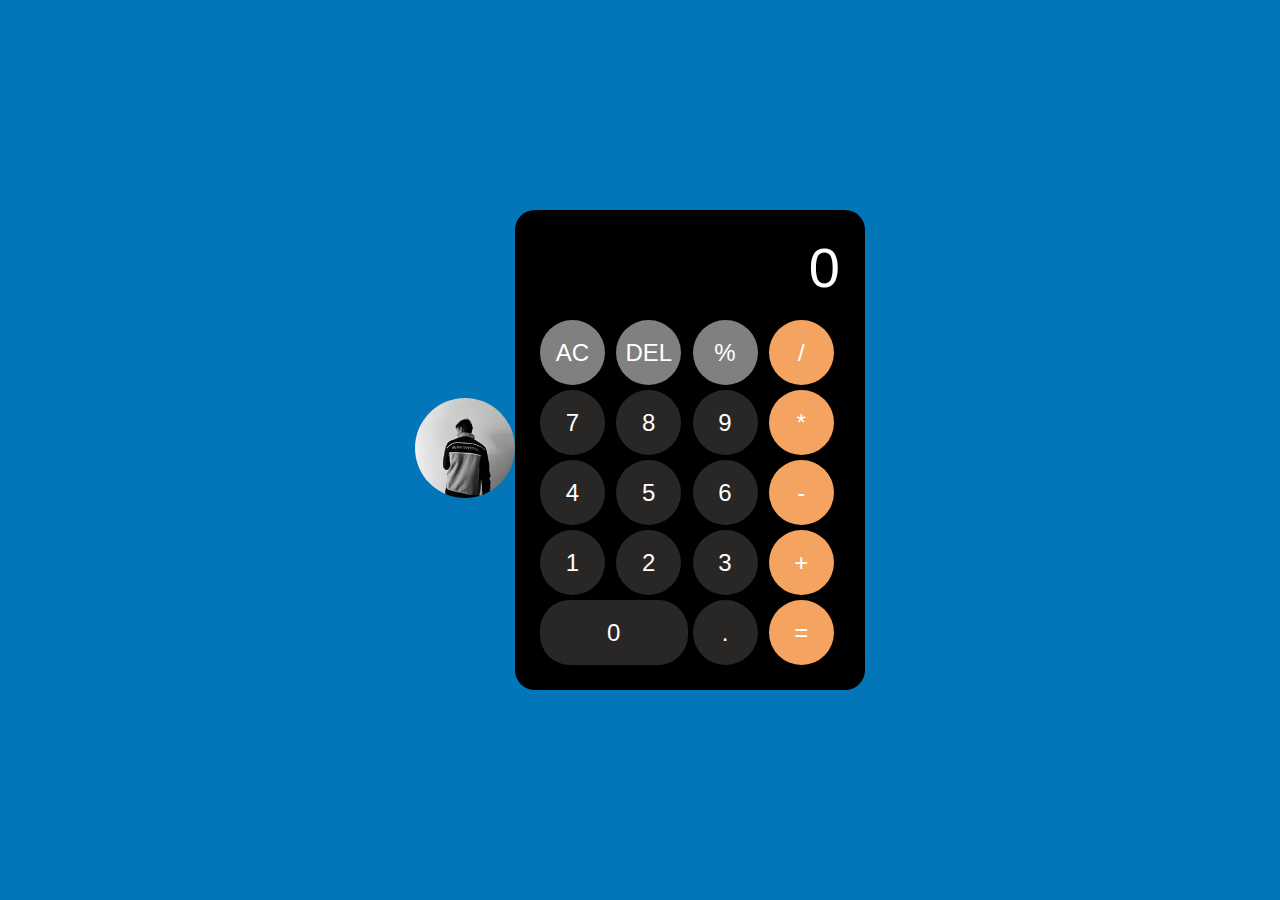
<file: Calculator/index.html>
<!DOCTYPE html>
<html lang="en">

<head>
    <meta charset="UTF-8">
    <meta name="viewport" content="width=device-width, initial-scale=1.0">
    <title>Calculator</title>
    <link rel="stylesheet" href="./style.css">
</head>

<body>
    <div class="pic">
        <img src="./PP.jpg" alt="pic">
    </div>
    <div class="container">
        <div class="calc-text">
            <p name="user-input" id="user-input">0</p>
        </div>
    
    <div class="calc-keys">
        <button type="button" class="key-others operations">AC</button>
        <button type="button" class="key-others operations">DEL</button>
        <button type="button" class="key-others operations">%</button>
        <button type="button" class="key-operate operations">/</button>
        <button type="button" class="numbers">7</button>
        <button type="button" class="numbers">8</button>
        <button type="button" class="numbers">9</button>
        <button type="button" class="key-operate operations">*</button>
        <button type="button" class="numbers">4</button>
        <button type="button" class="numbers">5</button>
        <button type="button" class="numbers">6</button>
        <button type="button" class="key-operate operations">-</button>
        <button type="button" class="numbers">1</button>
        <button type="button" class="numbers">2</button>
        <button type="button" class="numbers">3</button>
        <button type="button" class="key-operate operations">+</button>
        <button type="button" class="key-zero numbers">0</button>
        <button type="button" class="numbers">.</button>
        <button type="button" class="key-operate operations">=</button>
    </div>
    </div>
    
    <script type=
    "text/javascript" src="script.js"></script>
</body>

</html>
</file>
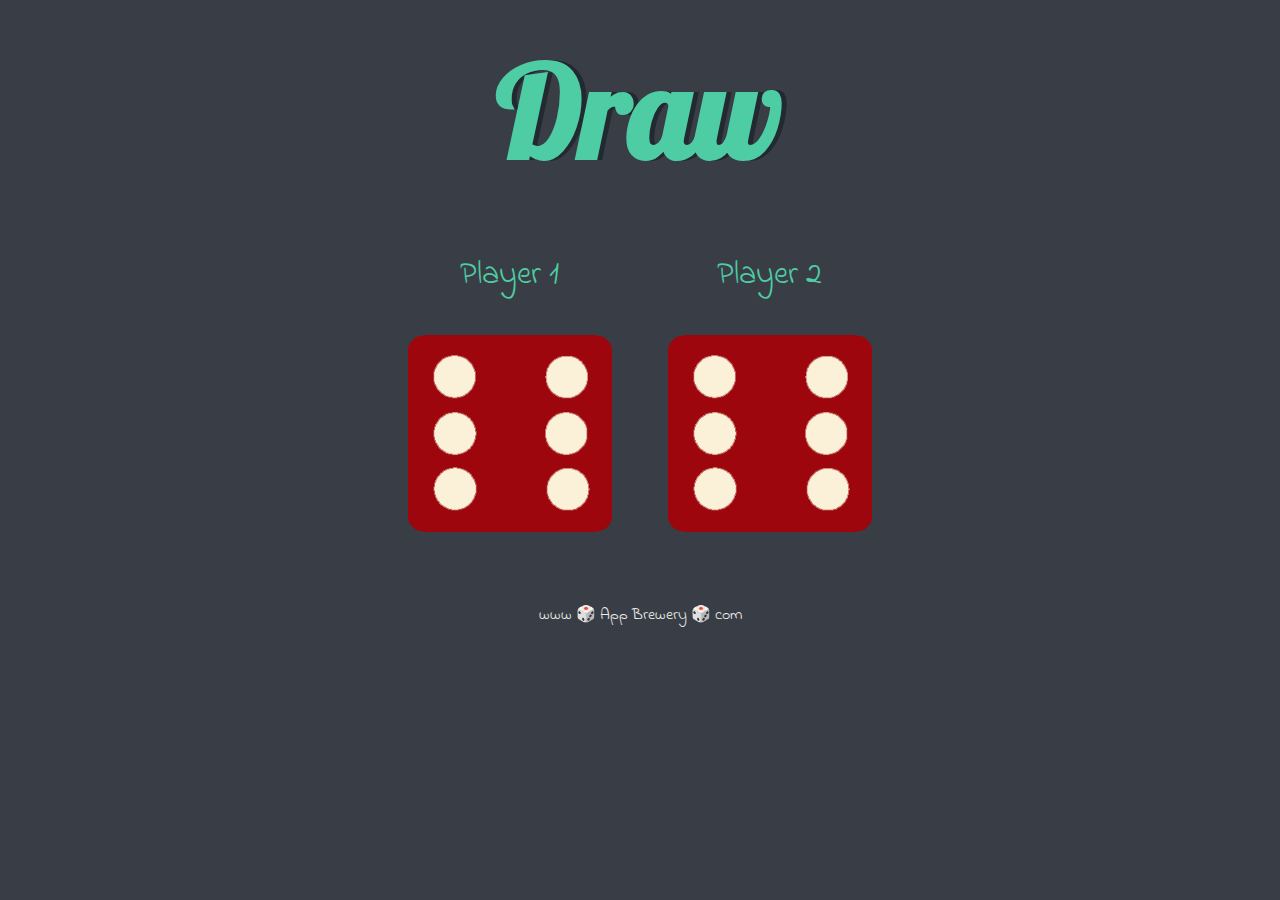
<file: Dice Game/index.html>
<!DOCTYPE html>
<html lang="en" dir="ltr">
  <head>
    <meta charset="utf-8" />
    <title>Dicee</title>
    <link rel="stylesheet" href="styles.css" />
    <link
      href="https://fonts.googleapis.com/css?family=Indie+Flower|Lobster"
      rel="stylesheet"
    />
  </head>
  <body>
    <div class="container">
      <h1>Refresh Me</h1>

      <div class="dice">
        <p>Player 1</p>
        <img class="img1" src="" />
      </div>

      <div class="dice">
        <p>Player 2</p>
        <img class="img2" src="" />
      </div>
    </div>

    <footer>www 🎲 App Brewery 🎲 com</footer>
    <script src="script.js"></script>
  </body>
</html>
</file>
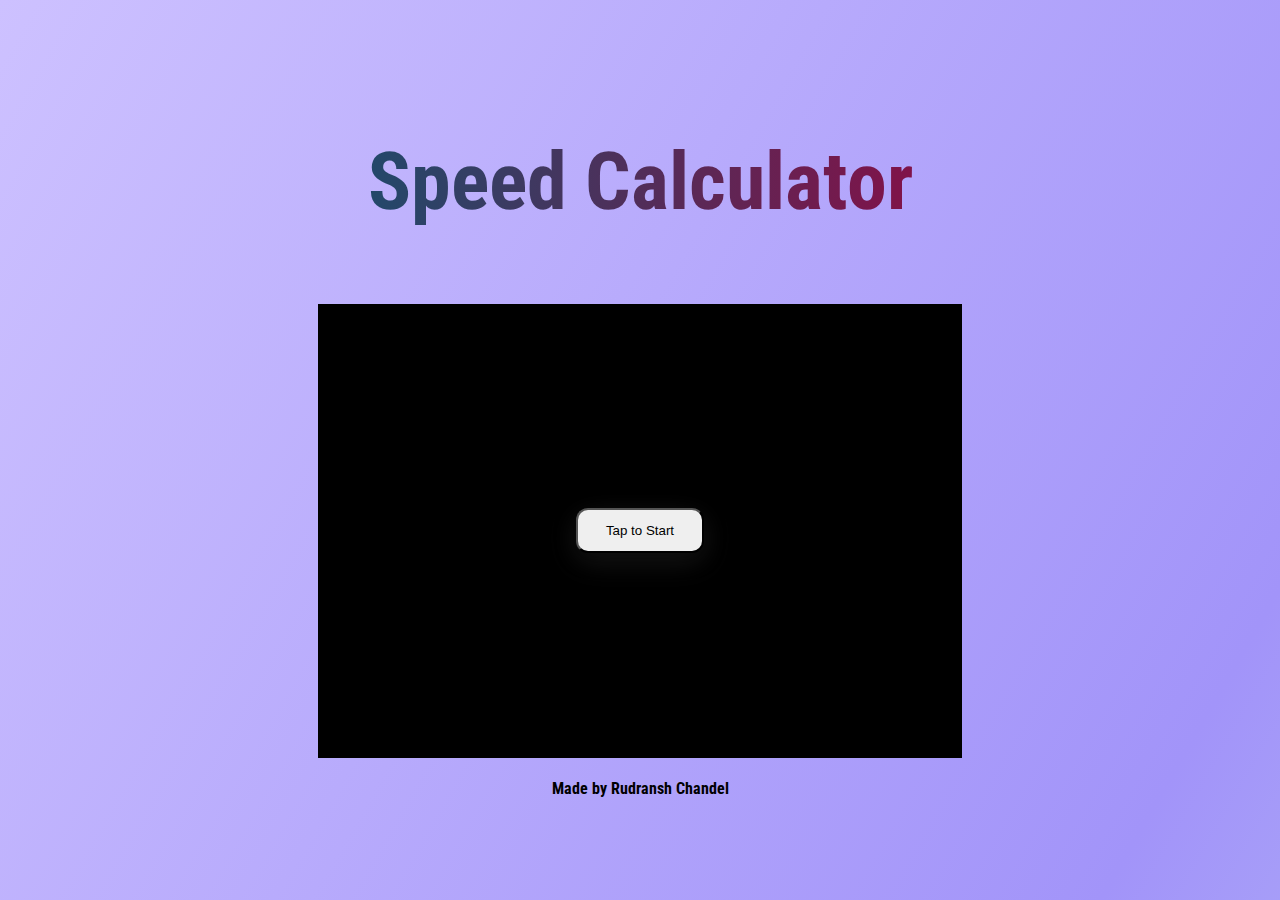
<file: Internet speed detector/index.html>
<!DOCTYPE html>
<html lang="en">

<head>
    <meta charset="UTF-8">
    <meta name="viewport" content="width=device-width, initial-scale=1.0">
    <title>Internet Speed Detector</title>
    <link rel="stylesheet" href="./style.css">
    <link rel="preconnect" href="https://fonts.googleapis.com">
<link rel="preconnect" href="https://fonts.gstatic.com" crossorigin>
<link href="https://fonts.googleapis.com/css2?family=DM+Serif+Text:ital@0;1&family=Libre+Baskerville:ital,wght@0,400;0,700;1,400&family=Meow+Script&family=Pacifico&family=Playwrite+IE+Guides&family=Roboto+Condensed:ital,wght@0,100..900;1,100..900&display=swap" rel="stylesheet">
</head>

<body>
    <h1>Speed Calculator</h1>
    <div class="container">
        <button id="loaderbutton">Tap to Start</button>
        <div id="loading" class="hidden"></div>
        <div class="speed_info hidden">
            <h2 id="download-speed"><span id="download-value">0</span> Mbps</h2>
            <h2 id="upload-speed"><span id="upload-value">0</span> Mbps</h2>
        </div>
    </div>
    <h4>Made by Rudransh Chandel</h4>

    <script src="./index.js"></script>
</body>

</html>
</file>
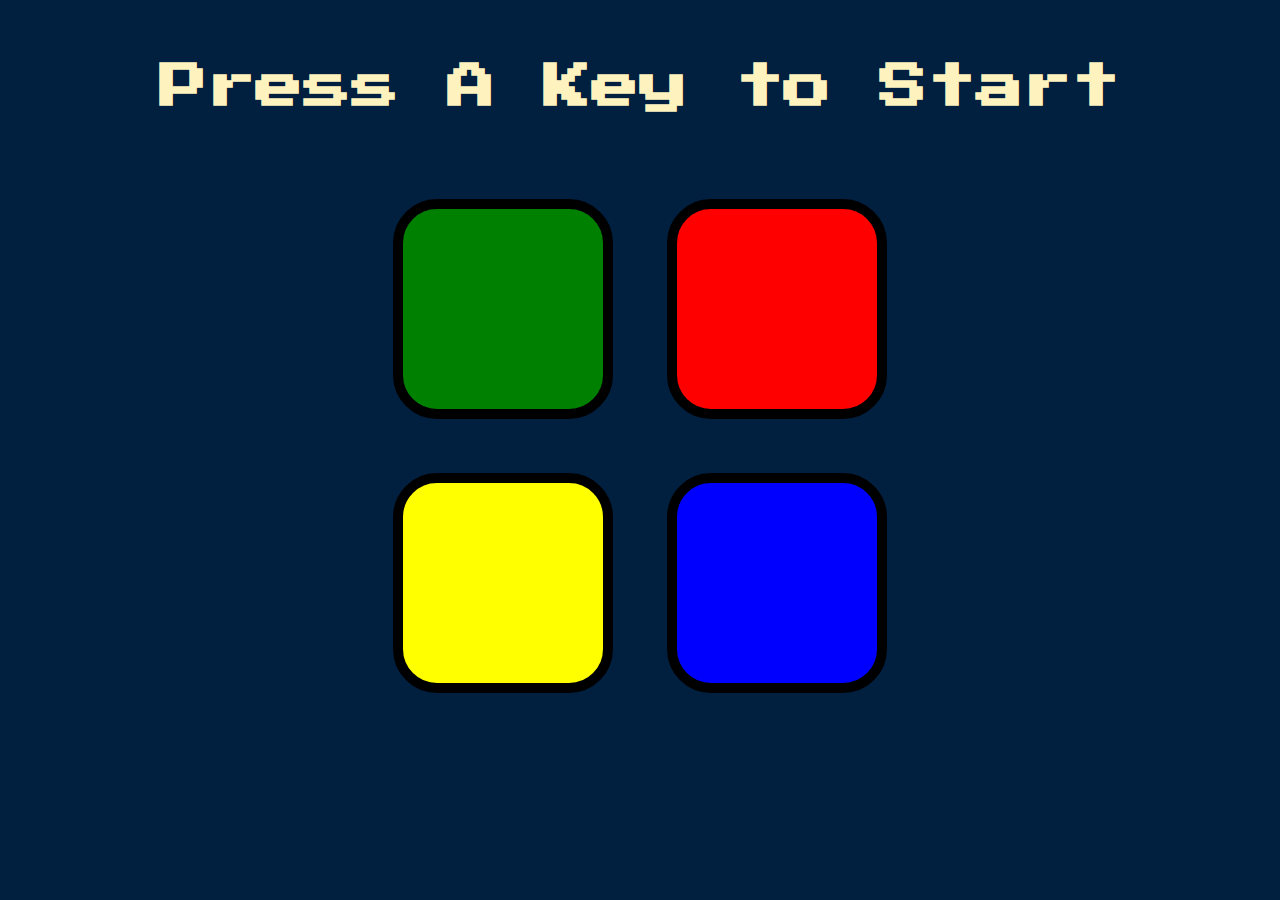
<file: Simon Game/index.html>
<!DOCTYPE html>
<html lang="en" dir="ltr">

<head>
  <meta charset="utf-8">
  <title>Simon by RC</title>
  <link rel="stylesheet" href="styles.css">
  <link href="https://fonts.googleapis.com/css?family=Press+Start+2P" rel="stylesheet">

</head>

<body>
  <h1 id="level-title">Press A Key to Start</h1>
  <div class="container">
    <div lass="row">

      <div type="button" id="green" class="btn green">

      </div>

      <div type="button" id="red" class="btn red">

      </div>
    </div>
    <div class="row">

      <div type="button" id="yellow" class="btn yellow">

      </div>
      <div type="button" id="blue" class="btn blue">

      </div>

    </div>

  </div>
  

  <script src="https://ajax.googleapis.com/ajax/libs/jquery/3.7.1/jquery.min.js"></script>
  <script src="game.js" charset="utf-8"></script> 
</body>

</html>
</file>
<file: Calculator/style.css>
.pic img{
    position: relative;
    height: 100px;
    width: 100px;
    border-radius: 50%;
}
.container{
    background-color:black ;
    padding: 25px;
    width: 350px;
    border-radius: 20px;
}
*{
    padding: 0;
    margin: 0;
    font-family: "Helvetica Neue",sans-serif;
    box-sizing: border-box;
}
body{
    background-color: rgb(2, 118, 185);
    min-height: 100vh;
    display: flex;
    justify-content: center;
    align-items: center;

}
.calc-text{
    margin-bottom: 20px;
    padding-left: 5px;
}
.calc-text p {
    width: 100%;
    font-size: 3.5rem;
    text-align: end;
    background: transparent;
    color: #fff;
}

button{
    height: 65px;
    width: 65px;
    font-size: 1.5rem;
    border: none;
    color: white;
    border-radius: 50%;
    cursor: pointer;
}
button:active,
button:focus{
    filter: brightness(120%);
}
.key-operate{
    background-color: sandybrown;
}
.numbers{
    background-color: rgb(41, 38, 38);
}
.key-others{
    background-color: grey;
}
.calc-keys{
    display: grid;
    grid-template-columns: repeat(4,1fr);
    grid-row-gap: 5px;
    grid-column-gap: 5px;

}
.key-zero{
    grid-column: span 2 ;
    width: 100%;
    border-radius: 30px;
}
.Profile_pic{
    height: 10px;
    width: 10px;
    border-radius: 50%;
}
</file>
<file: Dice Game/styles.css>
.container {
  width: 70%;
  margin: auto;
  text-align: center;
}

.dice {
  text-align: center;
  display: inline-block;

}

body {
  background-color: #393E46;
}

h1 {
  margin: 30px;
  font-family: 'Lobster', cursive;
  text-shadow: 5px 0 #232931;
  font-size: 8rem;
  color: #4ECCA3;
}

p {
  font-size: 2rem;
  color: #4ECCA3;
  font-family: 'Indie Flower', cursive;
}

img {
  width: 80%;
}

footer {
  margin-top: 5%;
  color: #EEEEEE;
  text-align: center;
  font-family: 'Indie Flower', cursive;

}
</file>
<file: Internet speed detector/style.css>
body {
    background: linear-gradient(300deg, #C9E6F0, #A294F9, #CDC1FF);
    background-size: 180% 180%;
    animation: gradient-animation 18s ease infinite;
    margin: 0;
    padding: 0;
    height: 100vh;
    display: flex;
    align-items: center;
    justify-content: center;
    flex-direction: column;

}

@keyframes gradient-animation {
    0% {
        background-position: 0% 50%;
    }

    50% {
        background-position: 100% 50%;
    }

    100% {
        background-position: 0% 50%;
    }
}

.container {
    display: flex;
    align-items: center;
    justify-content: center;
    background-color: black;
    border: 2px solid black;
    height: 50vh;
    width: 50vw;
    color: white;
    text-align: center;
    transition: transform 0.3s ease;
}

.container:hover {
    transform: scale(1.05);
}

#loaderbutton {
    box-shadow: 0 4px 20px 2px rgba(0, 0, 0, 0.3), 0 8px 30px 0 rgba(255, 255, 255, 0.1);
    border-radius: 12px;
    height: 5vh;
    width: 10vw;
}

#loading {
    border: 5px solid white;
    border-top: 5px solid black;
    border-radius: 50%;
    width: 120px;
    height: 120px;
    animation: spin 1s linear infinite;
}

@keyframes spin {
    0% {
        transform: rotate(0deg);
    }

    100% {
        transform: rotate(360deg);
    }
}

/* Media query for mobile devices */
@media (max-width: 600px) {
    .container {
        height: 70vh;
        width: 90vw;
    }

    #loaderbutton {
        height: 7vh;
        width: 30vw;
    }

    #loading {
        width: 80px;
        height: 80px;
    }
}

.hidden{
    display: none;
}
.speed-info{
    font-weight: bold;
    color: white;
    
}
h1{ 
    
  font-family: "Roboto Condensed", serif;
  font-optical-sizing: auto;
  font-weight: weight;
  font-style: normal;
  margin-bottom:75px ;
  font-size: 5em; /* Adjust size as needed */
    background-image: linear-gradient(to right, #23486A, #801349); /* White to Pink gradient */
    -webkit-background-clip: text; /* Clip background to text */
    background-clip: text; /* Clip background to text */
    -webkit-text-fill-color: transparent; 
}
h4{
    font-family: "Roboto Condensed", serif;
    font-optical-sizing: auto;
    font-weight: weight;
    font-style: normal;
    font-size: ;
}
</file>
<file: Simon Game/styles.css>
body {
  text-align: center;
  background-color: #011F3F;
}

#level-title {
  font-family: 'Press Start 2P', cursive;
  font-size: 3rem;
  margin:  5%;
  color: #FEF2BF;
}

.container {
  display: block;
  width: 50%;
  margin: auto;

}

.btn {
  margin: 25px;
  display: inline-block;
  height: 200px;
  width: 200px;
  border: 10px solid black;
  border-radius: 20%;
}

.game-over {
  background-color: red;
  opacity: 0.8;
}

.red {
  background-color: red;
}

.green {
  background-color: green;
}

.blue {
  background-color: blue;
}

.yellow {
  background-color: yellow;
}

.pressed {
  box-shadow: 0 0 20px white;
  background-color: grey;
}

h2{
  color: whitesmoke;
  display: flex;
  justify-content: end;
}

@media only screen and (max-width:600px) {
  h1 {
    font-size: 2rem;
    text-align: center;
    
  }

  .container {
    width: 100%;
    padding: 0;
  }

  .row {
    flex-direction: column;
    align-items: center;
  }

  .btn {
    width: 150px;
    height: 150px;
    margin: 10px;
  }
}
</file>
